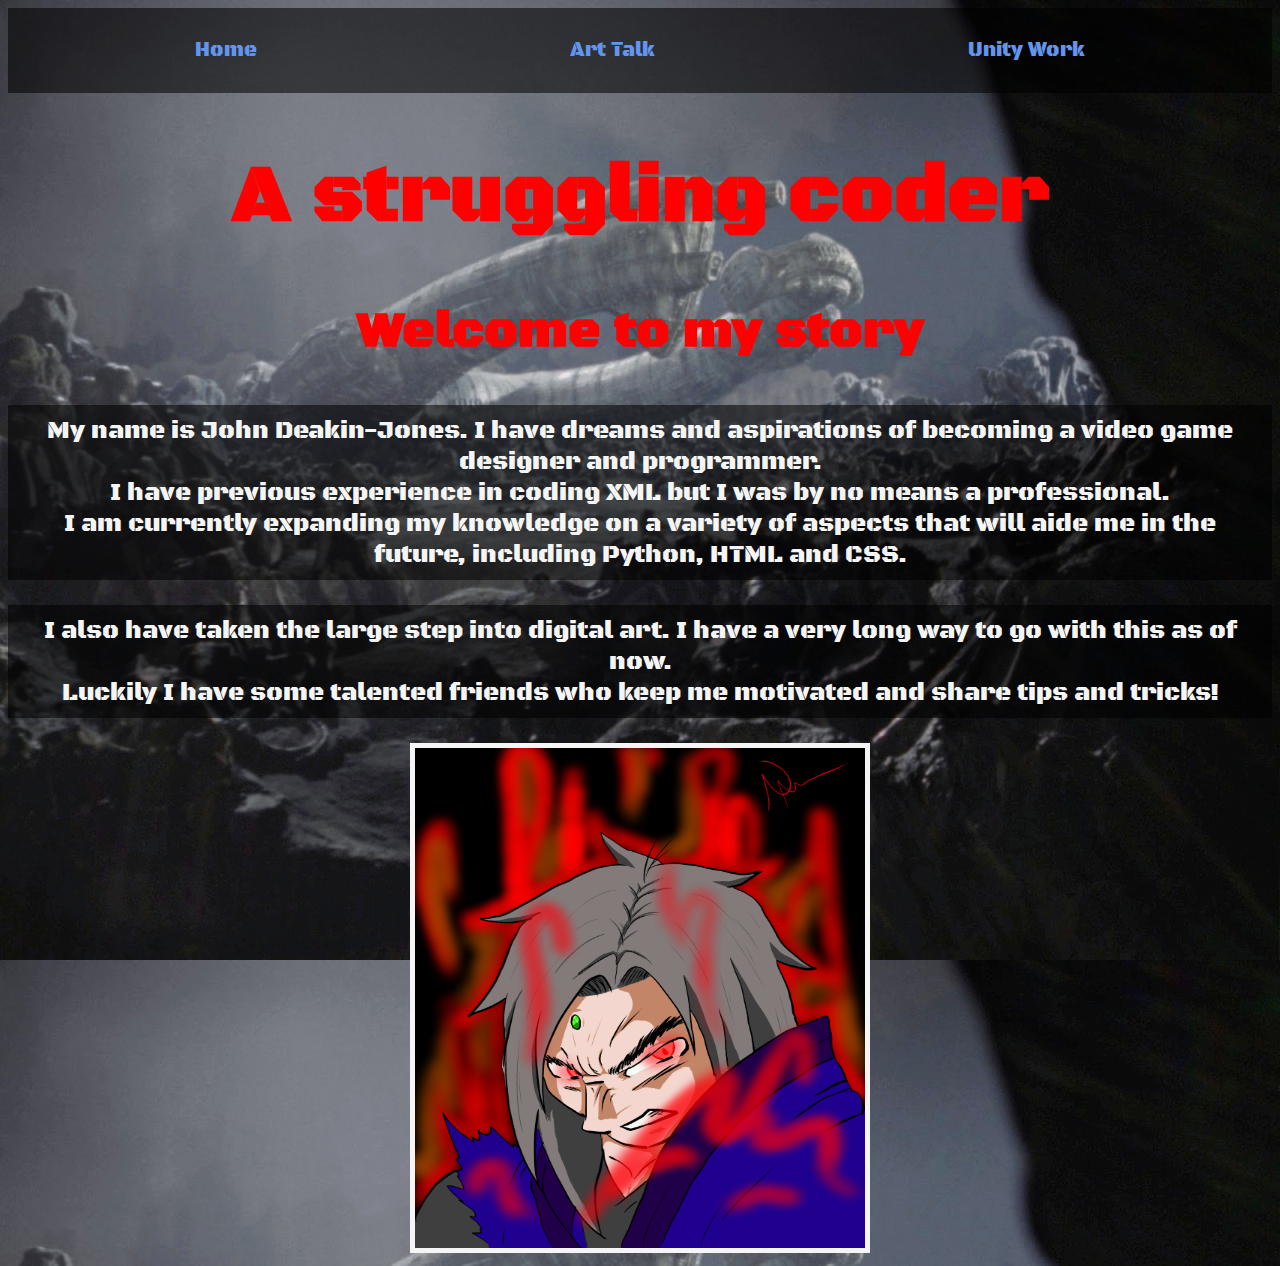
<file: index.html>
<!DOCTYPE html>
<html lang="en">
<head>
    <meta charset="UTF-8">
    <title>The world of John</title>
    <link rel="stylesheet" href="style.css">
</head>
<body>
    <div id="navbar"><a href="index.html" class="toplink">Home</a><a href="artpage.html" class="toplink">Art Talk</a><a href="unitywork.html" class="toplink">Unity Work</a></div>
    
    <div><h1>A struggling coder</h1>
    <h2>Welcome to my story</h2></div>

    <div><p>My name is John Deakin-Jones. I have dreams and aspirations of becoming a video game designer and programmer.<br>
        I have previous experience in coding XML but I was by no means a professional.<br>
        I am currently expanding my knowledge on a variety of aspects that will aide me in the future, including Python, HTML and CSS.</p>
        <p>I also have taken the large step into digital art. I have a very long way to go with this as of now.<br>
        Luckily I have some talented friends who keep me motivated and share tips and tricks!</p>
    </div>

    <img src="images/E_Neo.jpg" width="450" height="500" alt="Evil Neo pic">
</body>
</html>
</file>
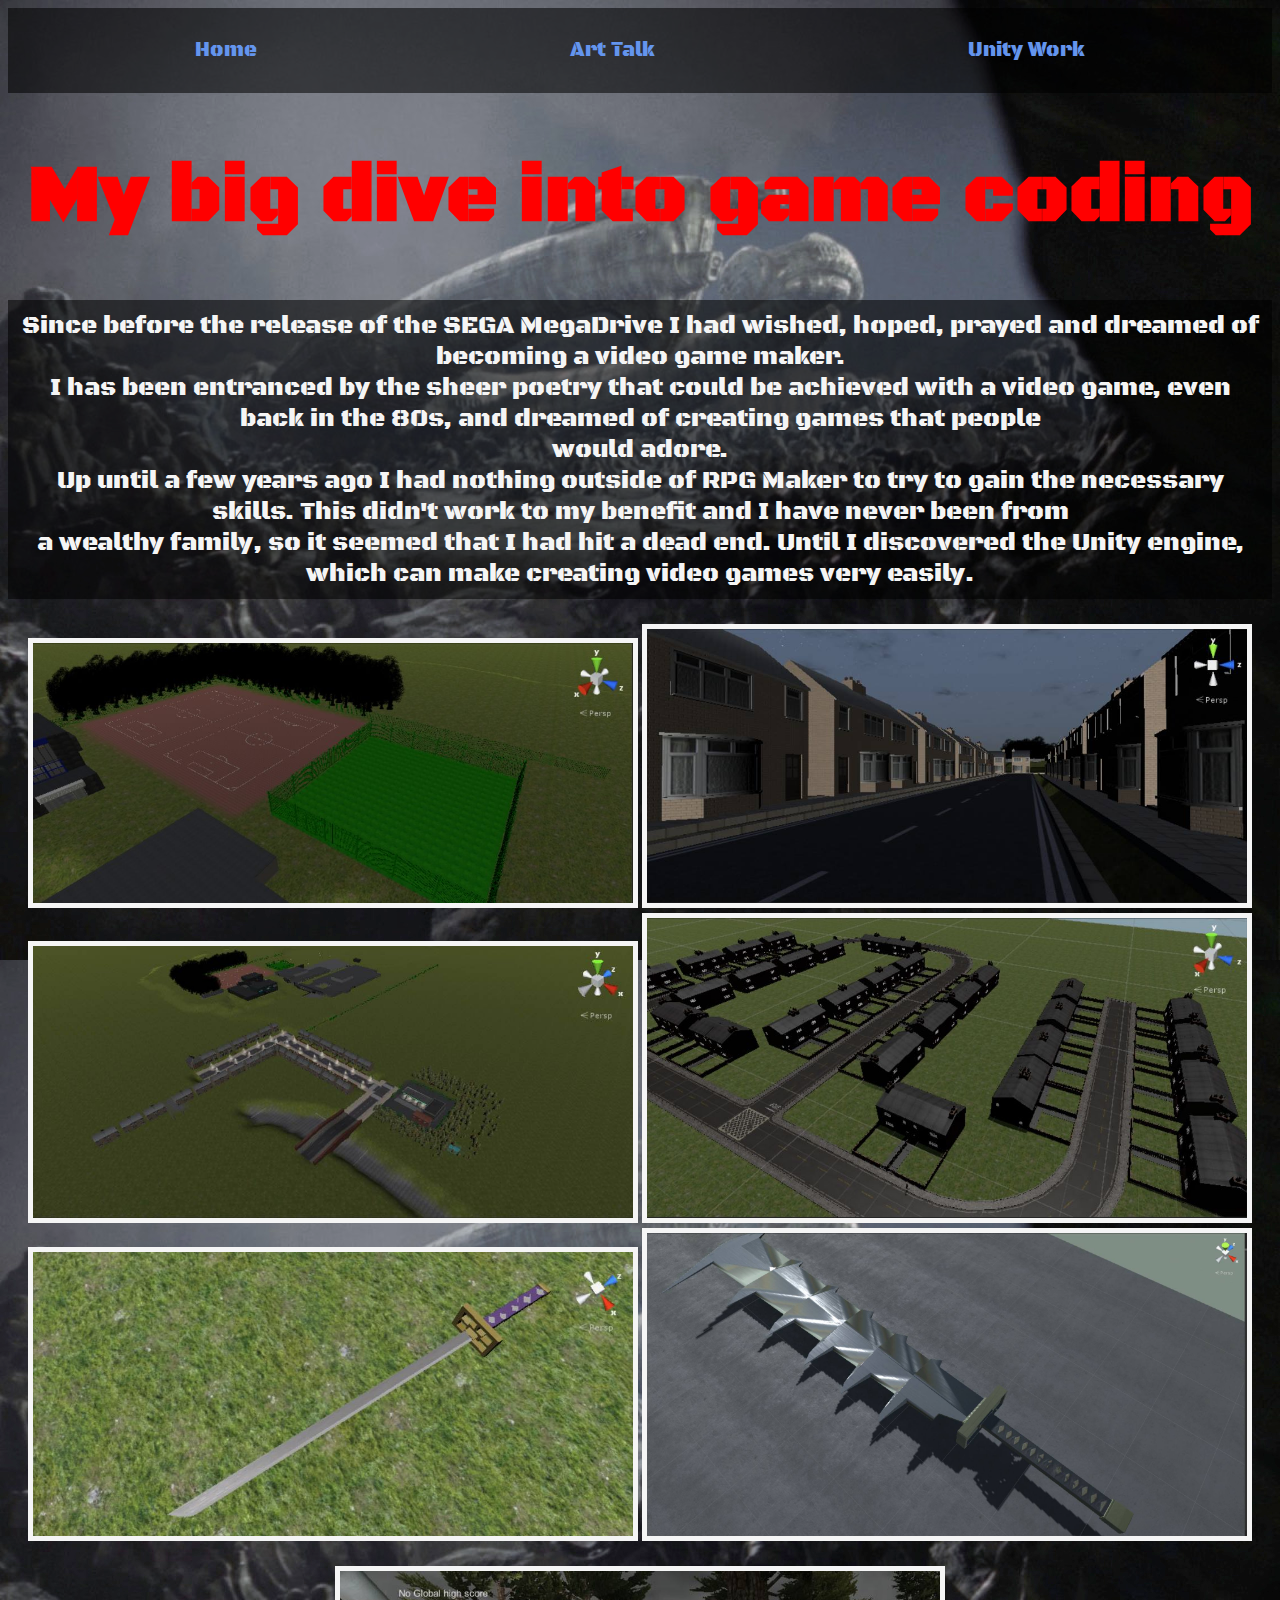
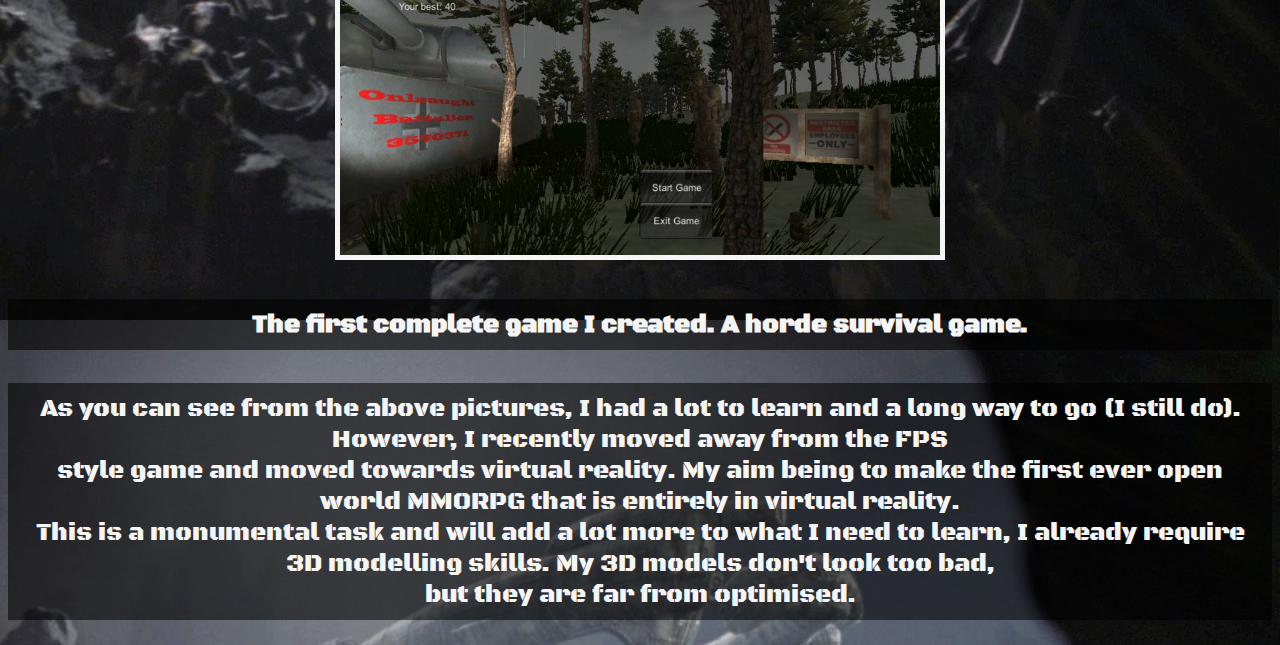
<file: unitywork.html>
<!DOCTYPE html>
<html lang="en">
<head>
    <meta charset="UTF-8">
    <title>Unity Work</title>
    <link rel="stylesheet" href="style.css">
</head>
<body>
    <div id="navbar"><a href="index.html" class="toplink">Home</a><a href="artpage.html" class="toplink">Art Talk</a><a href="unitywork.html" class="toplink">Unity Work</a></div>

    <div><h1>My big dive into game coding</h1></div>

    <div><p>Since before the release of the SEGA MegaDrive I had wished, hoped, prayed and dreamed of becoming a video game maker.<br>
    I has been entranced by the sheer poetry that could be achieved with a video game, even back in the 80s, and dreamed of creating games that people<br>
    would adore. <br>
    Up until a few years ago I had nothing outside of RPG Maker to try to gain the necessary skills. This didn't work to my benefit and I have never been from<br>
    a wealthy family, so it seemed that I had hit a dead end. Until I discovered the Unity engine, which can make creating video games very easily.</p></div>

    <div><img src="images/Avy1.jpg" width="600">
    <img src="images/Avy2.jpg" width="600"><br>
    <img src="images/Avy3.jpg" width="600">
    <img src="images/Avy4.jpg" width="600"><br>
    <img src="images/Senbonzakura.jpg" width="600">
    <img src="images/Zabimaru.jpg" width="600"></div>

    <div><br><img src="images/Horde_Game.jpg" width="600"><br>
    <h4>The first complete game I created. A horde survival game.</h4></div>

    <div><p>As you can see from the above pictures, I had a lot to learn and a long way to go (I still do). However, I recently moved away from the FPS<br>
    style game and moved towards virtual reality. My aim being to make the first ever open world MMORPG that is entirely in virtual reality.<br>
    This is a monumental task and will add a lot more to what I need to learn, I already require 3D modelling skills. My 3D models don't look too bad,<br>
    but they are far from optimised.</p></div>

</body>
</html>
</file>
<file: style.css>
/* A css comment style */
@import url('https://fonts.googleapis.com/css2?family=Black+Ops+One&display=swap');
/* Objects can be grouped together for easier formatting */
* {
    text-align: center;
    font-family: 'Black Ops One', cursive;
}

h1{
    color: red;
    font-size: 80px;
}

h2{
    color: red;
    font-size: 50px;
}

h4 {
    color: whitesmoke;
    font-size: 25px;
    background-color: rgba(0, 0, 0, 0.55);
    padding: 10px;
}

/* Use * to apply to EVERYTHING */

body{
    background-image: url("images/alien_derelict.jpg");
    background-size: 100%;
}

p {
    color: whitesmoke;
    font-size: 25px;
    background-color: rgba(0, 0, 0, 0.55);
    padding: 10px;
}

/* use .[name] to make a class override to edit specific parts */
 .toplink {
    color: cornflowerblue;
}

/*.toplink2 {
    text-align: center;
    color: cornflowerblue;
    font-size: 18px;
} */


/* Use #[name] for an ID, can only be ONE of the IDd object on a page */

#navbar{
    background-color: rgba(0, 0, 0, 0.55);
    padding: 30px;
    display: flex;
    justify-content: space-around;
    align-items: center;
}

#navbar a{
    text-decoration: none;
    font-size: 20px;
}

img {
    border: 5px solid whitesmoke;
}
</file>
